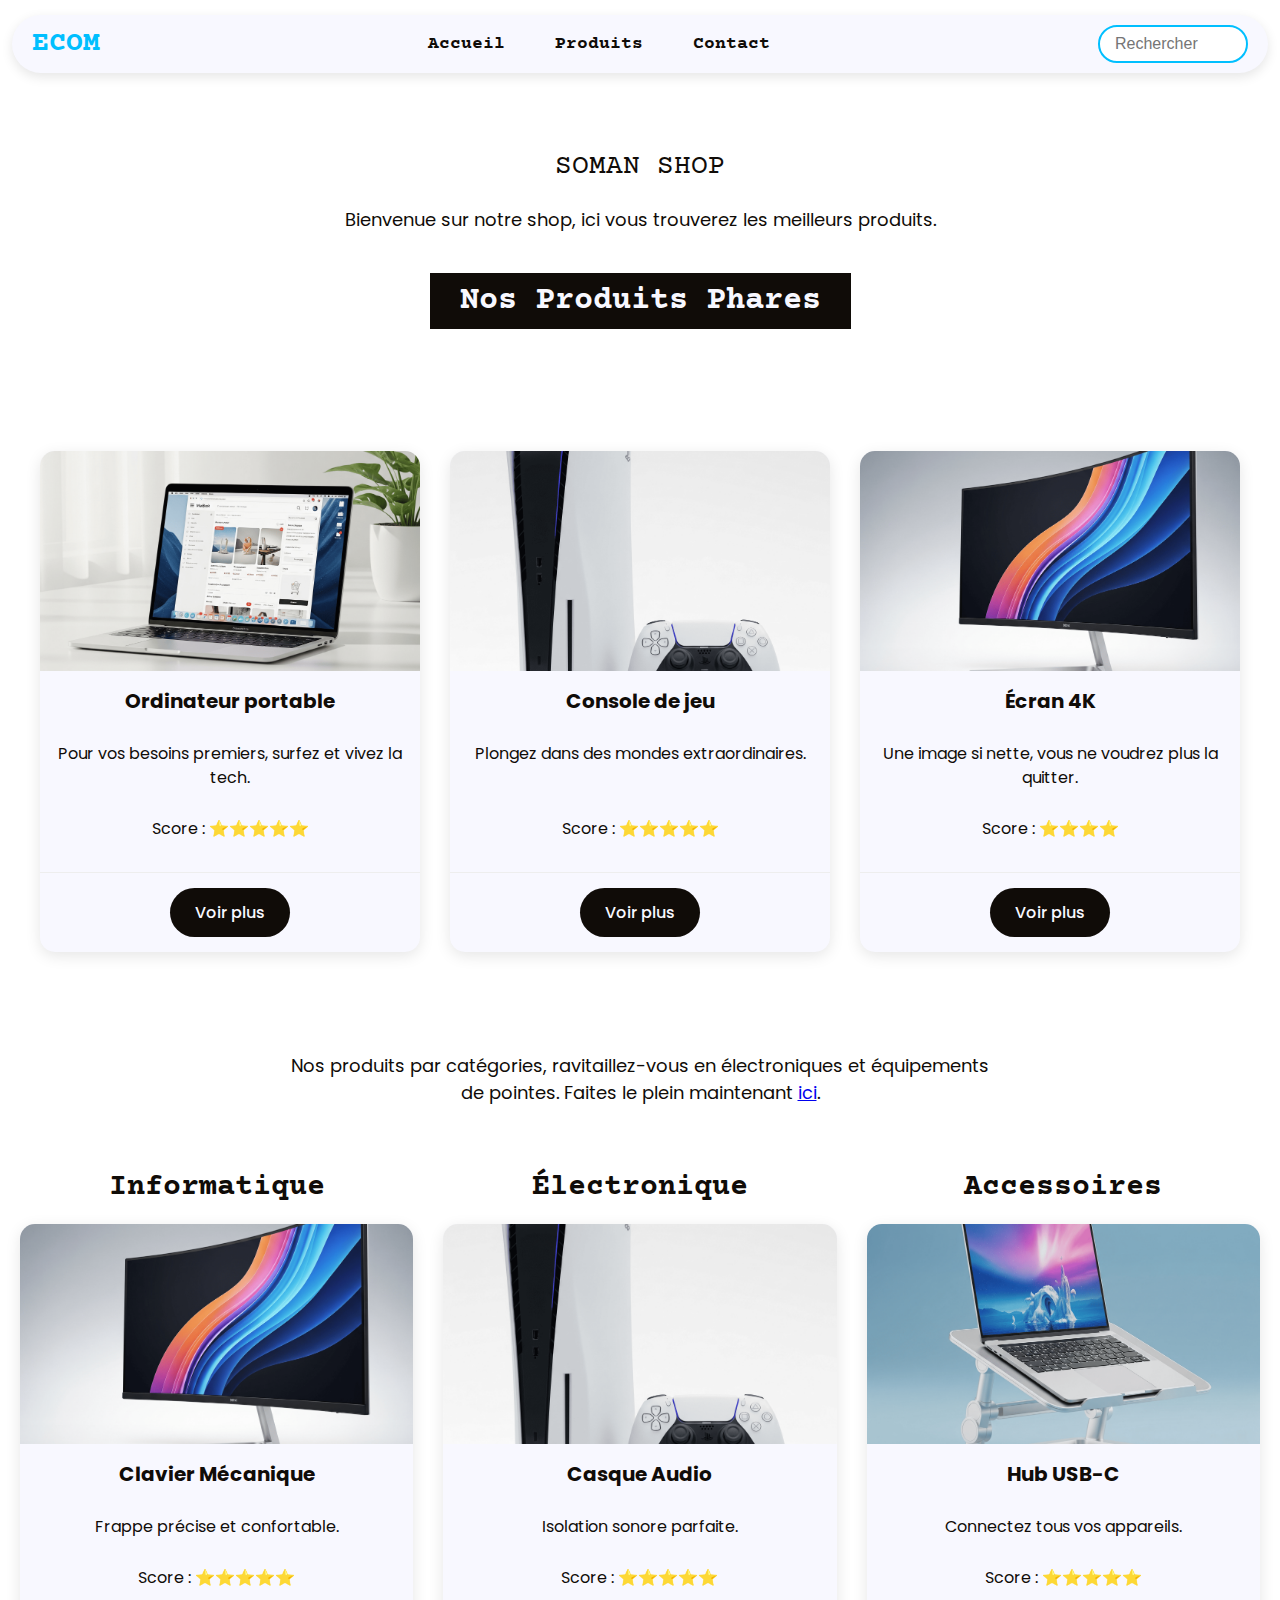
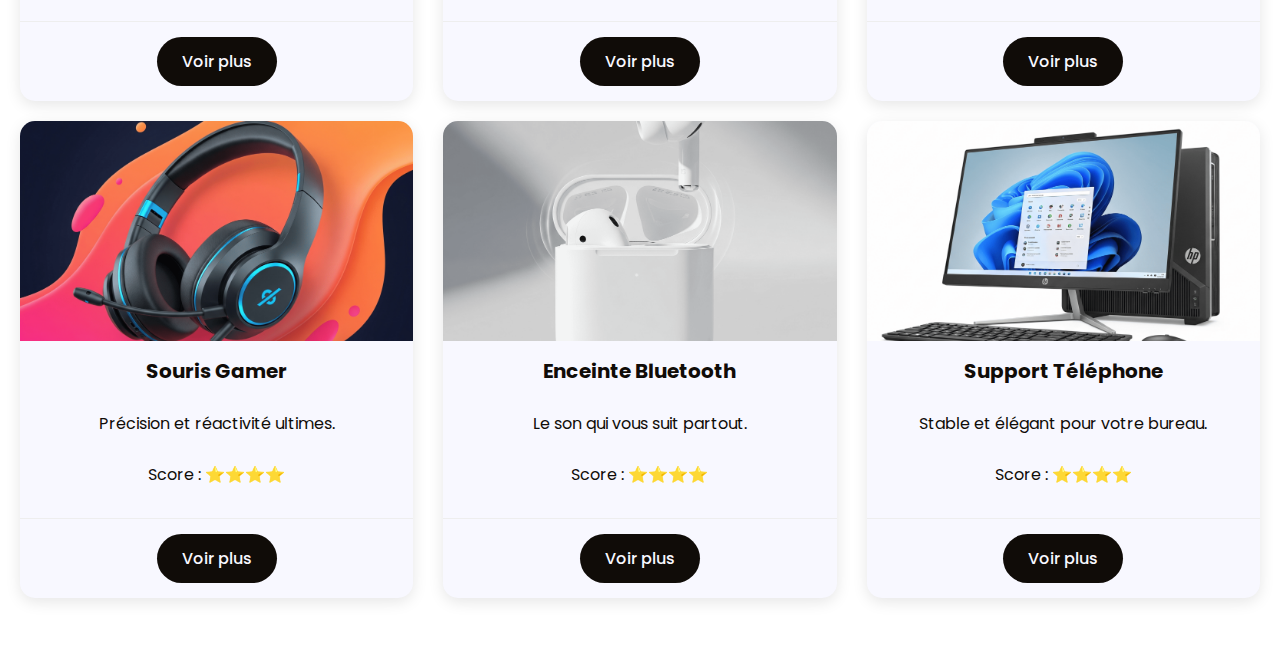
<file: ecom/index.html>
<!DOCTYPE html>
<html lang="fr">
<head>
    <meta charset="UTF-8">
    <meta name="viewport" content="width=device-width, initial-scale=1.0">
    <title>SOMAN SHOP</title>
    <link rel="preconnect" href="https://fonts.googleapis.com">
    <link rel="preconnect" href="https://fonts.gstatic.com" crossorigin>
    <link href="https://fonts.googleapis.com/css2?family=Courier+Prime:wght@400;700&family=Poppins:wght@400;500;700&display=swap" rel="stylesheet">
    <link rel="stylesheet" href="index.css">
</head>
<body>

    <header>
        <nav>
            <div class="logo">
                <h1>ECOM</h1>
            </div>
            <ul class="menu">
                <li><a href="#">Accueil</a></li>
                <li><a href="./produit.html">Produits</a></li>
                <li><a href="#">Contact</a></li>
            </ul>   
            <div class="search">
                <input type="search" placeholder="Rechercher">
            </div>     
        </nav>
    </header>

    <main>
        <section class="presentation">
            <h2>SOMAN SHOP</h2>
            <p>Bienvenue sur notre shop, ici vous trouverez les meilleurs produits.</p>
            <h1>Nos Produits Phares</h1>
        </section>

        <section class="featured-products">
            <div class="product-grid">
                <div class="card">
                    <img class="card-img" src="./img/Gemini_Generated_Image_42c72142c72142c7.png" alt="Ordinateur Portable">
                    <div class="card-body">
                        <h4>Ordinateur portable</h4>
                        <p class="description">Pour vos besoins premiers, surfez et vivez la tech.</p>
                        <p class="score">Score : ⭐⭐⭐⭐⭐</p>
                    </div>
                    <div class="card-footer">
                        <button class="btn">Voir plus</button>
                    </div>
                </div>
                <div class="card">
                    <img class="card-img" src="./img/Gemini_Generated_Image_s1ledos1ledos1le.png" alt="Console de jeu">
                    <div class="card-body">
                        <h4>Console de jeu</h4>
                        <p class="description">Plongez dans des mondes extraordinaires.</p>
                        <p class="score">Score : ⭐⭐⭐⭐⭐</p>
                    </div>
                    <div class="card-footer">
                        <button class="btn">Voir plus</button>
                    </div>
                </div>
                <div class="card">
                    <img class="card-img" src="./img/Gemini_Generated_Image_pq1qvfpq1qvfpq1q.png" alt="Écran 4K">
                     <div class="card-body">
                        <h4>Écran 4K</h4>
                        <p class="description">Une image si nette, vous ne voudrez plus la quitter.</p>
                        <p class="score">Score : ⭐⭐⭐⭐</p>
                    </div>
                    <div class="card-footer">
                        <button class="btn">Voir plus</button>
                    </div>
                </div>
            </div>
        </section>

        <section class="categories-section">
            <p class="descri-cat">
                Nos produits par catégories, ravitaillez-vous en électroniques et équipements de pointes.
                Faites le plein maintenant <a href="./produit.html">ici</a>.
            </p>
            
            <div class="category-container">
                <div class="category-box">
                    <h2>Informatique</h2>
                    <div class="card">
                        <img class="card-img" src="./img/Gemini_Generated_Image_pq1qvfpq1qvfpq1q.png" alt="Produit Informatique">
                        <div class="card-body"><h4>Clavier Mécanique</h4><p class="description">Frappe précise et confortable.</p><p class="score">Score : ⭐⭐⭐⭐⭐</p></div>
                        <div class="card-footer"><button class="btn">Voir plus</button></div>
                    </div>
                    <div class="card">
                        <img class="card-img" src="./img/Gemini_Generated_Image_kyk15jkyk15jkyk1.png" alt="Produit Informatique">
                        <div class="card-body"><h4>Souris Gamer</h4><p class="description">Précision et réactivité ultimes.</p><p class="score">Score : ⭐⭐⭐⭐</p></div>
                        <div class="card-footer"><button class="btn">Voir plus</button></div>
                    </div>
                </div>
                
                <div class="category-box">
                    <h2>Électronique</h2>
                    <div class="card">
                        <img class="card-img" src="./img/Gemini_Generated_Image_s1ledos1ledos1le.png" alt="Produit Électronique">
                        <div class="card-body"><h4>Casque Audio</h4><p class="description">Isolation sonore parfaite.</p><p class="score">Score : ⭐⭐⭐⭐⭐</p></div>
                        <div class="card-footer"><button class="btn">Voir plus</button></div>
                    </div>
                    <div class="card">
                        <img class="card-img" src="./img/Gemini_Generated_Image_wjsr1awjsr1awjsr.png" alt="Produit Électronique">
                        <div class="card-body"><h4>Enceinte Bluetooth</h4><p class="description">Le son qui vous suit partout.</p><p class="score">Score : ⭐⭐⭐⭐</p></div>
                        <div class="card-footer"><button class="btn">Voir plus</button></div>
                    </div>
                </div>
                
                <div class="category-box">
                    <h2>Accessoires</h2>
                    <div class="card">
                        <img class="card-img" src="./img/Gemini_Generated_Image_kc7wqskc7wqskc7w.png" alt="Accessoire">
                        <div class="card-body"><h4>Hub USB-C</h4><p class="description">Connectez tous vos appareils.</p><p class="score">Score : ⭐⭐⭐⭐⭐</p></div>
                        <div class="card-footer"><button class="btn">Voir plus</button></div>
                    </div>
                    <div class="card">
                        <img class="card-img" src="./img/Gemini_Generated_Image_jkuisdjkuisdjkui.png" alt="Accessoire">
                        <div class="card-body"><h4>Support Téléphone</h4><p class="description">Stable et élégant pour votre bureau.</p><p class="score">Score : ⭐⭐⭐⭐</p></div>
                        <div class="card-footer"><button class="btn">Voir plus</button></div>
                    </div>
                </div>
            </div>
        </section>
        <footer>
            
        </footer>
    </main>
</body>
</html>
</file>
<file: ecom/index.css>
:root {
    --principal: #f8f8ff;
    --secondaire: #100c08;
    --ternaire: #00bfff;
    --shadow: rgba(0, 0, 0, 0.1);
}

html {
    font-size: 62.5%; /* 1rem = 10px */
    scroll-behavior: smooth;
}

body {
    font-family: 'Poppins', sans-serif;
    margin: 0;
    background-color: #fff;
    color: var(--secondaire);
}

main {
    width: 100%;
    overflow-x: hidden; /* Empêche le défilement horizontal */
}

/* --- HEADER & NAVIGATION --- */
header {
    width: 95%;
    max-width: 1400px;
    margin: 1.5rem auto;
    padding: 1rem 2rem;
    box-shadow: 0 4px 12px var(--shadow);
    border-radius: 50px;
    background-color: var(--principal);
}

nav {
    display: flex;
    justify-content: space-between;
    align-items: center;
    gap: 2rem;
}

.logo h1 {
    font-family: 'Courier Prime', monospace;
    font-size: 2.8rem;
    margin: 0;
    color: var(--ternaire);
}

nav .menu {
    display: flex;
    gap: 2rem;
    padding: 0;
    margin: 0;
    list-style: none;
}

.menu a {
    font-family: 'Courier Prime', monospace;
    text-decoration: none;
    font-size: 1.8rem;
    font-weight: 700;
    color: var(--secondaire);
    padding: 0.8rem 1.5rem;
    border-radius: 20px;
    transition: all 0.3s ease-in-out;
}

.menu a:hover {
    background-color: var(--ternaire);
    color: var(--principal);
}

nav input {
    font-size: 1.6rem;
    padding: 0.8rem 1.5rem;
    border-radius: 20px;
    border: 2px solid var(--ternaire);
    width: 150px;
    transition: width 0.4s ease-in-out;
}

nav input:focus {
    width: 250px;
    outline-color: var(--ternaire);
}

/* --- SECTIONS & TITLES --- */
.presentation, .featured-products, .categories-section {
    text-align: center;
    padding: 4rem 2rem;
}

.presentation h1, .presentation h2 {
    font-family: 'Courier Prime', monospace;
}

.presentation h2 {
    font-size: 2.8rem;
    font-weight: 400;
}

.presentation p {
    font-size: 1.8rem;
    max-width: 600px;
    margin: 1rem auto;
}

.presentation h1 {
    display: inline-block;
    font-size: 3.2rem;
    color: var(--principal);
    background-color: var(--secondaire);
    padding: 1rem 3rem;
    margin-top: 3rem;
}

/* --- PRODUCT CARD & GRID --- */
.product-grid {
    display: grid;
    grid-template-columns: repeat(auto-fit, minmax(280px, 1fr));
    gap: 3rem;
    max-width: 1200px;
    margin: 2rem auto;
}

.card {
    background-color: var(--principal);
    border-radius: 15px;
    box-shadow: 0 4px 15px var(--shadow);
    overflow: hidden;
    display: flex;
    flex-direction: column;
    transition: transform 0.3s ease, box-shadow 0.3s ease;
}

.card:hover {
    transform: translateY(-10px);
    box-shadow: 0 8px 25px var(--shadow);
}

.card-img {
    width: 100%;
    height: 220px;
    object-fit: cover;
}

.card-body {
    padding: 1.5rem;
    flex-grow: 1; /* Pousse le footer vers le bas */
    display: flex;
    flex-direction: column;
}

.card-body h4 {
    font-size: 2rem;
    margin: 0 0 1rem 0;
}

.card-body .description {
    font-size: 1.6rem;
    line-height: 1.5;
    flex-grow: 1;
}

.card-body .score {
    font-size: 1.6rem;
    margin-top: 1rem;
}

.card-footer {
    padding: 1.5rem;
    border-top: 1px solid #eee;
}

.btn {
    font-family: 'Poppins', sans-serif;
    font-size: 1.6rem;
    font-weight: 500;
    color: var(--principal);
    background-color: var(--secondaire);
    border: none;
    padding: 1.2rem 2.5rem;
    border-radius: 50px;
    cursor: pointer;
    transition: background-color 0.3s ease;
}

.btn:hover {
    background-color: var(--ternaire);
}

/* --- CATEGORIES SECTION --- */
.categories-section .descri-cat {
    font-size: 1.8rem;
    max-width: 700px;
    margin: 0 auto 4rem auto;
}

.category-container {
    display: grid;
    grid-template-columns: repeat(auto-fit, minmax(320px, 1fr));
    gap: 3rem;
    max-width: 1400px;
    margin: 0 auto;
}

.category-box {
    text-align: center;
}

.category-box h2 {
    font-size: 3rem;
    font-family: 'Courier Prime', monospace;
    margin-bottom: 2rem;
}

.category-box .card {
    margin-bottom: 2rem;
}

/* --- RESPONSIVE FOR SMALL SCREENS --- */
@media (max-width: 768px) {
    nav {
        flex-direction: column;
        gap: 1.5rem;
    }
    nav input {
        width: 90%;
    }
    .presentation, .featured-products, .categories-section {
        padding: 3rem 1rem;
    }
}
</file>
